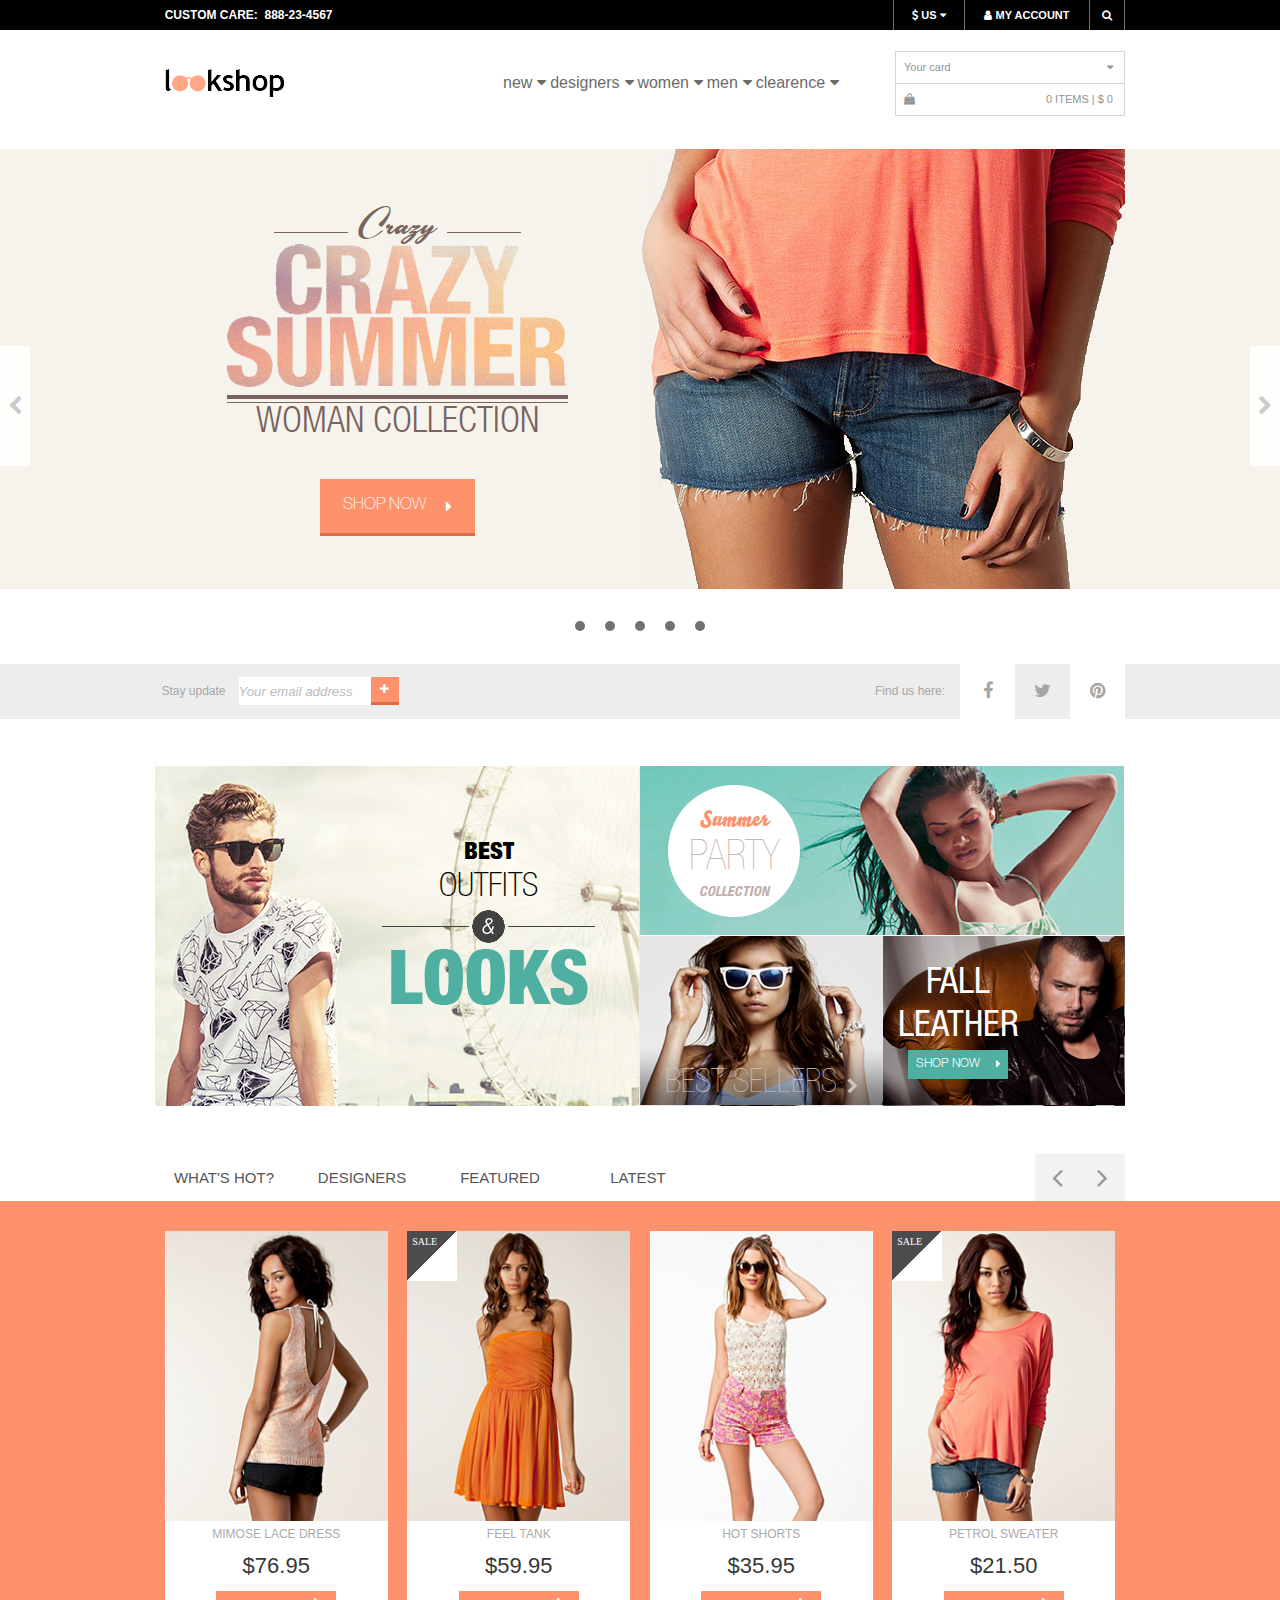
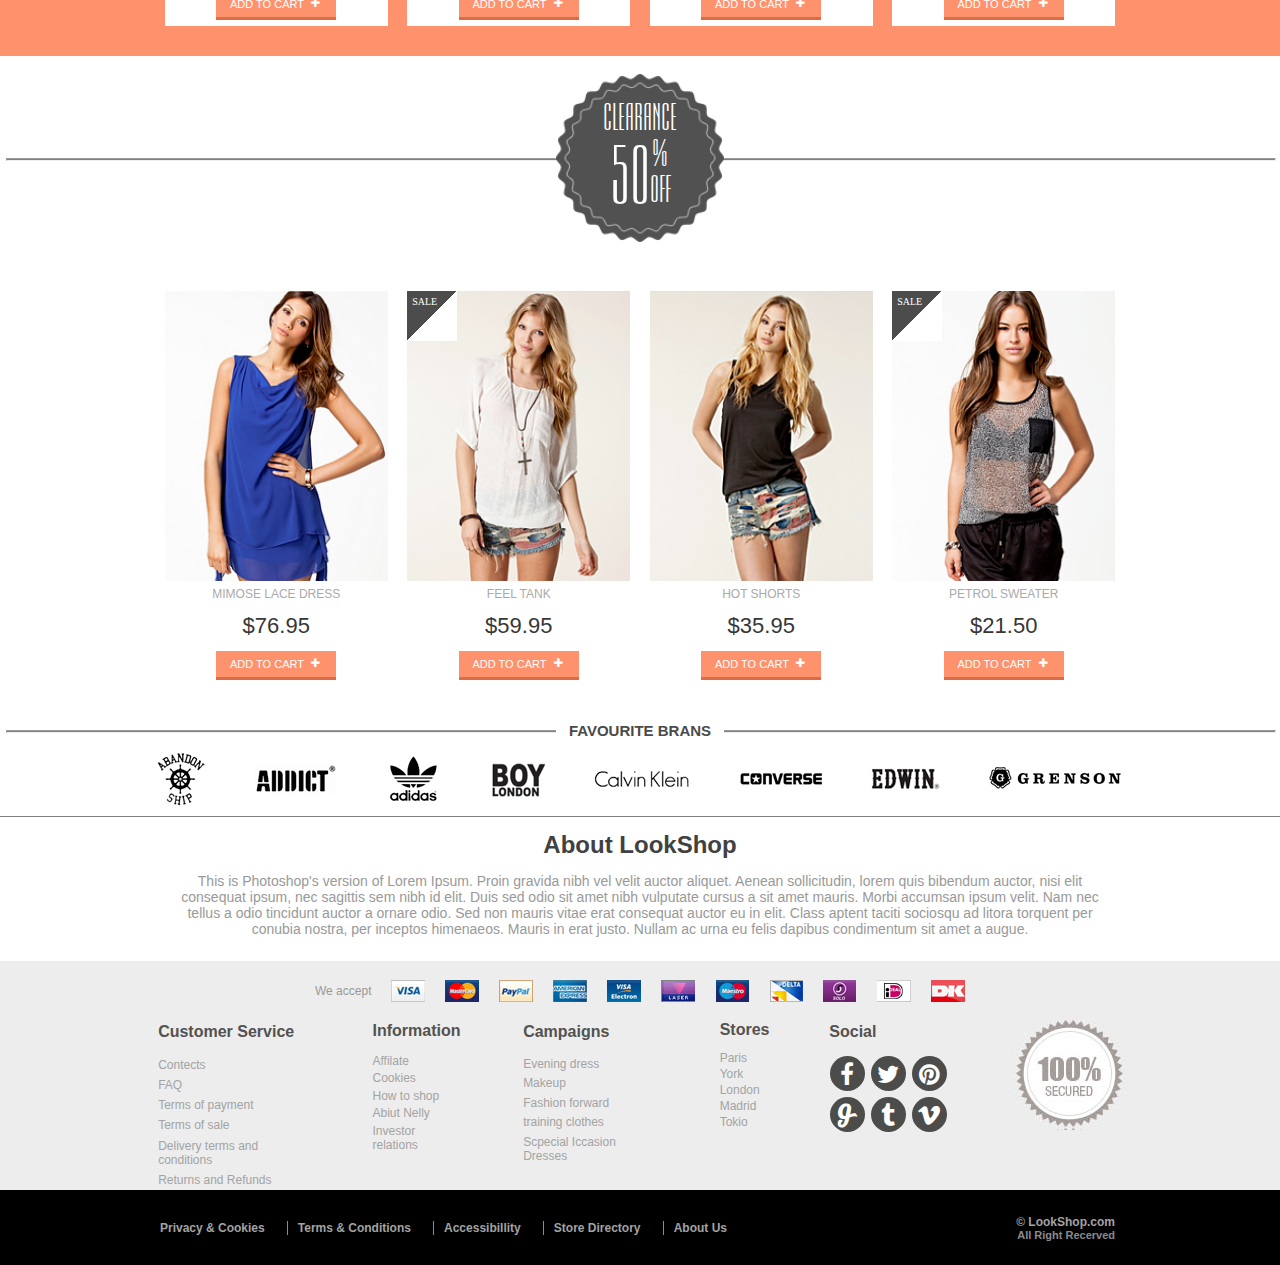
<file: css-recipes-and-layouts/index.html>
<!DOCTYPE html>
<html lang="en">
<head>
    <meta charset="UTF-8">
    <meta name="viewport" content="width=device-width, initial-scale=1.0">
    <meta http-equiv="X-UA-Compatible" content="ie=edge">
    <title>LookShop</title>
    <meta name="viewport" content="width=device-width, initial-scale=1">
    <link rel="stylesheet" href="fonts/font-awesome/css/font-awesome.min.css">
    <link rel="stylesheet" href="style/style.css">

</head>
<body>
    <header>
        <div class="container">
            <div class="wrapper">
                <div class="account-info">
                        <p>CUSTOM CARE:&nbsp;&nbsp;<span>888-23-4567</span></p>
                        <ul class="account-settings">
                            <li class="currency">
                                <i class="fa fa-usd" aria-hidden="true"></i>
                                <span>US</span>
                                <i class="fa fa-caret-down" aria-hidden="true"></i>
                            </li>
                            <li class="account">
                                <i class="fa fa-user" aria-hidden="true"></i>
                                <span>MY ACCOUNT</span>
                            </li>
                            <li class="search">
                                <i class="fa fa-search" aria-hidden="true"></i>
                            </li>
                        </ul>
                </div>
            </div>
        </div>
        <div class="container">
            <div class="wrapper">
                <div class="flex-from-center-to-between"> 
                    <div class="logo">
                        <img src="images/logo.png" alt="logo">
                    </div>
                    <div class="navigation-and-basket">  
                        <nav>
                            <a href="#">
                                <span>new</span><i class="fa fa-caret-down" aria-hidden="true"></i></a>
                            <a href="#"><span>designers</span><i class="fa fa-caret-down" aria-hidden="true"></i></a>
                            <a href="#"><span>women</span><i class="fa fa-caret-down" aria-hidden="true"></i></a>
                            <a href="#"><span>men</span><i class="fa fa-caret-down" aria-hidden="true"></i></a>
                            <a href="#"><span>clearence</span><i class="fa fa-caret-down" aria-hidden="true"></i></a>
                        </nav>
                        <div class="basket">
                            <div>
                                <p>Your card</p> 
                                <i class="fa fa-caret-down" aria-hidden="true"></i>
                            </div>
                            <div>
                                <i class="fa fa-shopping-bag" aria-hidden="true"></i>
                                <span>0 ITEMS | $ 0</span>
                            </div>
                        </div>
                    </div>
                </div>
                    <div class="menu">
                        <p>MENU</p>
                        <i class="fa fa-bars" aria-hidden="true"></i>
                    </div>    
            </div>
        </div>  
    </header>
    <main>
        <section class="slider">
            <div class="button-for-slider left-button">
                <i class="fa fa-chevron-left" aria-hidden="true"></i></div>
            </div>
            <div class="button-for-slider right-button">
                <i class="fa fa-chevron-right" aria-hidden="true"></i>
            </div>

            <div class="wrapper">
                <div class="text-block">
                    <p><span>Crazy</span></p>
                    <div class="text-line-gradient">

                    </div>
                    <div class="text-block-low">
                        <p>WOMAN COLLECTION</p>
                    </div>
                    <div class="make-shop-now">
                        <span>SHOP NOW</span>
                        <i class="fa fa-caret-right" aria-hidden="true"></i>
                    </div>
                </div>
                <div class="img-block"></div>
            </div>
            <div class="slider-switch">
                <ul>
                    <li></li>
                    <li></li>
                    <li></li>
                    <li></li>
                    <li></li>
                </ul>
            </div>
         
            
        </section>
        <section class="subscribe-and-social-networks">
            <div class="wrapper">
                <div class="subscribe">
                        <span>Stay update</span>
                        <div class="enter-email">
                        <input type="email" id="subscribe" placeholder="Your email address">
                        <div class="add-email-for-subscribe">
                            <i class="fa fa-plus" aria-hidden="true"></i>
                        </div>
                        </div>
                </div>
                <div class="social-networks-block">
                    <span>Find us here:</span>
                    <div class="social-networks">
                        <div class="fbook"><i class="fa fa-facebook" aria-hidden="true"></i></div>
                        <div class="twtr"><i class="fa fa-twitter" aria-hidden="true"></i></div>
                        <div class="p"><i class="fa fa-pinterest" aria-hidden="true"></i></div>
                    </div>
                </div>
            </div>
        </section>
        <section class="artiles">
            <div class="wrapper">
                <div class="articles-blocks">
                    <div class="left-side-image">
                        <div class="left-side-image__text">
                            <p>BEST</p>
                            <p>OUTFITS</p>
                            <p></p>
                            <p>LOOKS</p>
                        </div>
                    </div>
                    <div class="right-side-image">
                        <div class="img-top">
                            <div class="img-top__text">
                                <p>Summer</p>
                                <p>PARTY</p>
                                <p>COLLECTION</p>
                            </div>
                        </div>
                        <div class="img-down-left">
                            <div>
                                <p>BEST SELLERS</p>
                                <i class="fa fa-chevron-right" aria-hidden="true"></i>
                            </div>
                        </div>
                        <div class="img-down-right">
                            <div>
                                <p>FALL</p>
                                <p>LEATHER</p>
                                <div class="shop-now-botton">
                                    <p>SHOP NOW</p>
                                <i class="fa fa-caret-right" aria-hidden="true"></i>
                            </div>
                            </div>
                        </div>
                    </div>
                </div>
            </div>
        </section>
        <section class="block-items-slider">
            <div class="wrapper">
                <div class="categories">
                    <div>WHAT'S HOT?</div>
                    <div>DESIGNERS</div>
                    <div>FEATURED</div>
                    <div>LATEST</div>              
                </div>
                <div class="block-items-slider__controls">
                    <div>
                        <i class="fa fa-angle-left" aria-hidden="true"></i>
                    </div>
                    <div>
                        <i class="fa fa-angle-right" aria-hidden="true"></i>
                    </div> 
                    <div class="menu">
                            <p>WHAT'S HOT?</p>
                            <i class="fa fa-bars" aria-hidden="true"></i>
                        </div>        
                </div>
            </div>
            <div class="items-slider">
                <div class="wrapper">
                    <div class="items">
                        <img src="images/item-img-1.png" alt="girl1">
                        <div class="discription-item">
                            <p>MIMOSE LACE DRESS</p>
                            <p>76.95</p>
                            <div class="add-to-cart">
                                <p>ADD TO CART</p>
                                <i class="fa fa-plus" aria-hidden="true"></i>
                            </div>
                        </div>
                        <div class="shopit">
                            <i class="fa fa-shopping-bag" aria-hidden="true"></i>
                            <p>SHOP IT</p>
                        </div>
                    </div>
                    <div class="items">
                        <img src="images/item-img-2.png" alt="girl2">
                        <div class="discription-item">
                            <p>FEEL TANK</p>
                            <p>59.95</p>
                            <div class="add-to-cart">
                                <p>ADD TO CART</p>
                                <i class="fa fa-plus" aria-hidden="true"></i>
                            </div>
                        </div>
                        <div class="shopit">
                            <i class="fa fa-shopping-bag" aria-hidden="true"></i>
                            <p>SHOP IT</p>
                        </div>

                            <div class="sale-block">
                                <span>SALE</span>
                            </div>

                    </div>
                    <div class="items">
                        <img src="images/item-img-3.png" alt="girl3">
                        <div class="discription-item">
                            <p>HOT SHORTS</p>
                            <p>35.95</p>
                            <div class="add-to-cart">
                                <p>ADD TO CART</p>
                                <i class="fa fa-plus" aria-hidden="true"></i>
                            </div>
                        </div>
                        <div class="shopit">
                            <i class="fa fa-shopping-bag" aria-hidden="true"></i>
                            <p>SHOP IT</p>
                        </div>
                    </div>
                    <div class="items">
                        <img src="images/item-img-4.png" alt="girl4">
                        <div class="discription-item">
                            <p>PETROL SWEATER</p>
                            <p>21.50</p>
                            <div class="add-to-cart">
                                <p>ADD TO CART</p>
                                <i class="fa fa-plus" aria-hidden="true"></i>
                            </div>
                        </div>
                        <div class="shopit">
                            <i class="fa fa-shopping-bag" aria-hidden="true"></i>
                            <p>SHOP IT</p>
                        </div>

                        <div class="sale-block">
                                <span>SALE</span>
                            </div>

                        
                    </div>
                </div>
            </div>

            <div class="sale-banner">
                <hr>
                <div class="banner">
                    <p>CLEARANCE</p>
                    <div class="procents_clearance">
                        <p>50</p>
                        <div>
                            <p>%</p>
                            <p>OFF</p>
                        </div>
                    </div>
                </div>
            </div>
            <div class="items-slider sale">
                <div class="wrapper">
                    <div class="items">
                        <img src="images/sale-images/item-sale-image-4.png" alt="girl1">
                        <div class="discription-item">
                            <p>MIMOSE LACE DRESS</p>
                            <p>76.95</p>
                            <div class="add-to-cart">
                                <p>ADD TO CART</p>
                                <i class="fa fa-plus" aria-hidden="true"></i>
                            </div>
                        </div>
                        <div class="shopit">
                            <i class="fa fa-shopping-bag" aria-hidden="true"></i>
                            <p>SHOP IT</p>
                        </div>
                    </div>
                    <div class="items">
                        <img src="images/sale-images/item-sale-image-3.png" alt="girl2">
                        <div class="discription-item">
                            <p>FEEL TANK</p>
                            <p>59.95</p>
                            <div class="add-to-cart">
                                <p>ADD TO CART</p>
                                <i class="fa fa-plus" aria-hidden="true"></i>
                            </div>
                        </div>
                        <div class="shopit">
                            <i class="fa fa-shopping-bag" aria-hidden="true"></i>
                            <p>SHOP IT</p>
                        </div>

                            <div class="sale-block">
                                <span>SALE</span>
                            </div>

                    </div>
                    <div class="items ">
                        <img src="images/sale-images/item-sale-image-2.png" alt="girl3">
                        <div class="discription-item">
                            <p>HOT SHORTS</p>
                            <p>35.95</p>
                            <div class="add-to-cart">
                                <p>ADD TO CART</p>
                                <i class="fa fa-plus" aria-hidden="true"></i>
                            </div>
                        </div>
                        <div class="shopit">
                            <i class="fa fa-shopping-bag" aria-hidden="true"></i>
                            <p>SHOP IT</p>
                        </div>
                    </div>
                    <div class="items">
                        <img src="images/sale-images/item-sale-image-1.png" alt="girl4">
                        <div class="discription-item">
                            <p>PETROL SWEATER</p>
                            <p>21.50</p>
                            <div class="add-to-cart">
                                <p>ADD TO CART</p>
                                <i class="fa fa-plus" aria-hidden="true"></i>
                            </div>
                        </div>
                        <div class="shopit">
                            <i class="fa fa-shopping-bag" aria-hidden="true"></i>
                            <p>SHOP IT</p>
                        </div>

                        <div class="sale-block">
                                <span>SALE</span>
                            </div>

                        
                    </div>
                </div>
            </div>
        </section>
        <section class="favourite_brands">
            <div class="favourite_brands_head">
                <hr>
                <span>FAVOURITE BRANS</span>
                
            </div>
            
            <div class="brends">
                <div><img src="images/brands_image/abandont-logo.png" alt="abanton"></div>
                <div><img src="images/brands_image/addict-logo.png" alt="addict"></div>
                <div><img src="images/brands_image/addids-logo.png" alt="addids"></div>
                <div><img src="images/brands_image/boylondon-logo.png" alt="london"></div>
                <div><img src="images/brands_image/calvin_klein_logo.png" alt=kk""></div>
                <div><img src="images/brands_image/converse-logo.png" alt="convers"></div>
                <div><img src="images/brands_image/edwin_logo.png" alt="edwin"></div>
                <div><img src="images/brands_image/grensom_logo.png" alt="grensom"></div>
            </div>
        </section>
        <section class="shop-info">
            <div class="wrapper">
                <div class="text-info">
                    <h3>About LookShop</h3>
                    <p>This is Photoshop's version  of Lorem Ipsum. Proin gravida nibh vel velit auctor aliquet. Aenean sollicitudin, lorem quis bibendum auctor, nisi elit consequat ipsum, nec sagittis sem nibh id elit. Duis sed odio sit amet nibh vulputate cursus a sit amet mauris. Morbi accumsan ipsum velit. Nam nec tellus a odio tincidunt auctor a ornare odio. Sed non  mauris vitae erat consequat auctor eu in elit. Class aptent taciti sociosqu ad litora torquent per conubia nostra, per inceptos himenaeos. Mauris in erat justo. Nullam ac urna eu felis dapibus condimentum sit amet a augue. </p>
                </div>
            </div>
            <div class="how_pay_block">
                    <div class="wrapper center">
                           
                            <div class="pay_method">
                                <p>We accept</p>
                                <div></div>
                                <div></div>
                                <div></div>
                                <div></div>
                                <div></div>
                                <div></div>
                                <div></div>
                                <div></div>
                                <div></div>
                                <div></div>
                                <div></div>
                            </div>
                    </div>
                </div>
        </section>
    </main>
    <footer>
        <div class="wrapper footer_wrap">
            <div class="information_column">
                <h4>Customer Service</h4>
                <ul class="information_column_align">
                    <li><a href="#">Contects</a></li>
                    <li><a href="#">FAQ</a></li>
                    <li><a href="#">Terms of payment</a></li>
                    <li><a href="#">Terms of sale</a></li>
                    <li><a href="#">Delivery terms and conditions</a></li>
                    <li><a href="#">Returns and Refunds</a></li>
                </ul>
            </div>
            <div class="information_column">
                <h4>Information</h4>
                <ul class="information_column_align">
                    <li><a href="#" >Affilate</a></li>
                    <li><a href="#" >Cookies</a></li>
                    <li><a href="#" >How to shop</a></li>
                    <li><a href="#" >Abiut Nelly</a></li>
                    <li><a href="#" >Investor relations</a></li>
                </ul>
            </div>
            <div class="information_column">
                <h4>Campaigns</h4>
                <ul class="information_column_align">
                    <li><a href="#" >Evening dress</a></li>
                    <li><a href="#" >Makeup</a></li>
                    <li><a href="#" >Fashion forward</a></li>
                    <li><a href="#" >training clothes</a></li>
                    <li><a href="#" >Scpecial Iccasion Dresses</a></li>
                </ul>
            </div>
            <div class="information_column" >
                <h4>Stores</h4>
                <ul class="information_column_align">
                    <li><a href="#">Paris</a></li>
                    <li><a href="#"> York</a></li>
                    <li><a href="#">London</a></li>
                    <li><a href="#">Madrid</a></li>
                    <li><a href="#">Tokio</a></li>
                </ul>
            </div>
            <div class="information_column social_align">
                <h4>Social</h4>
                <div>
                <i class="fa fa-facebook social_item" aria-hidden="true"></i>
                <i class="fa fa-twitter social_item" aria-hidden="true"></i>
                <i class="fa fa-pinterest social_item" aria-hidden="true"></i>
                <i class="fa fa-glide-g social_item" aria-hidden="true"></i> 
                <i class="fa fa-tumblr social_item" aria-hidden="true"></i>
                <i class="fa fa-vimeo social_item" aria-hidden="true"></i>
                </div>
            </div>
            <div class="secured"></div>
        </div>
        <div class="about_shop"> 
            <div class="wrapper">
                <ul>
                    <li><a href="#">Privacy &#38; Cookies</a></li>
                    <li><a href="#">Terms &#38; Conditions</a></li>
                    <li><a href="#">Accessibillity</a></li>
                    <li><a href="#">Store Directory</a></li>
                    <li><a href="#">About Us</a></li>
                </ul>
                <div class="all_rights_reserved">
                    <a href="#">&#169; LookShop.com</a>
                    <p>All Right Recerved</p>
                </div>
            </div>
        </div>
    </footer>
</body>
</html>
</file>
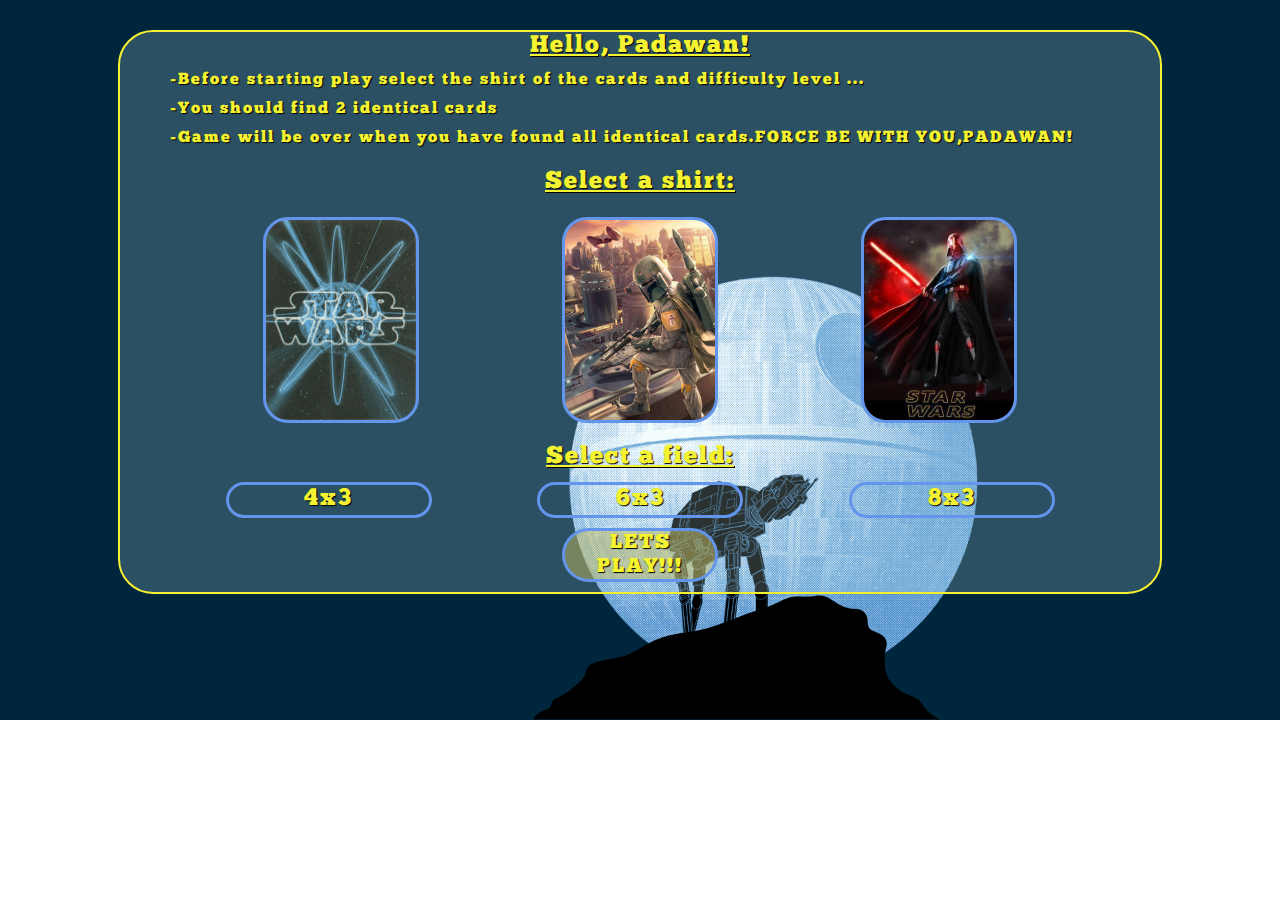
<file: match-match-game/index.html>
<!DOCTYPE html>
<html lang="en">
<head>
    <meta charset="UTF-8">
    <title>Title</title>
    <link href="style.css" rel="stylesheet">
</head>
<body>
    <main id="main" class="main">
        <section class="rules">
            <p>Hello, Padawan!</p>
            <p> <span>-Before starting play select the shirt of the cards and difficulty level ...</span><br>
                <span>-You should find 2 identical cards</span><br>
                <span>-Game will be over when you have found all identical cards.</span><span>FORCE BE WITH YOU,PADAWAN!</span><br>
            </p>
        </section>
        <section class="select-shirt-difficulty">
            <p>Select a shirt:</p>
            <div class="select-shirt">
                <div id='shirt1' class="shirt-block" ></div>
                <div id='shirt2' class="shirt-block"></div>
                <div id='shirt4' class="shirt-block"></div>
            </div>
            <p>Select a field:</p>
            <div class="select-difficulty">
                <div class="numbers-of-cards" title="12 cards(easy)">4x3</div>
                <div class="numbers-of-cards" title="18 cards(normal)">6x3</div>
                <div class="numbers-of-cards" title="24 cards(hard)">8x3</div>
            </div>
        </section>
        <div id="button-start" class="button">LETS PLAY!!!</div>
    </main>
    <script src="main.js"></script>
</body>
</html>
</file>
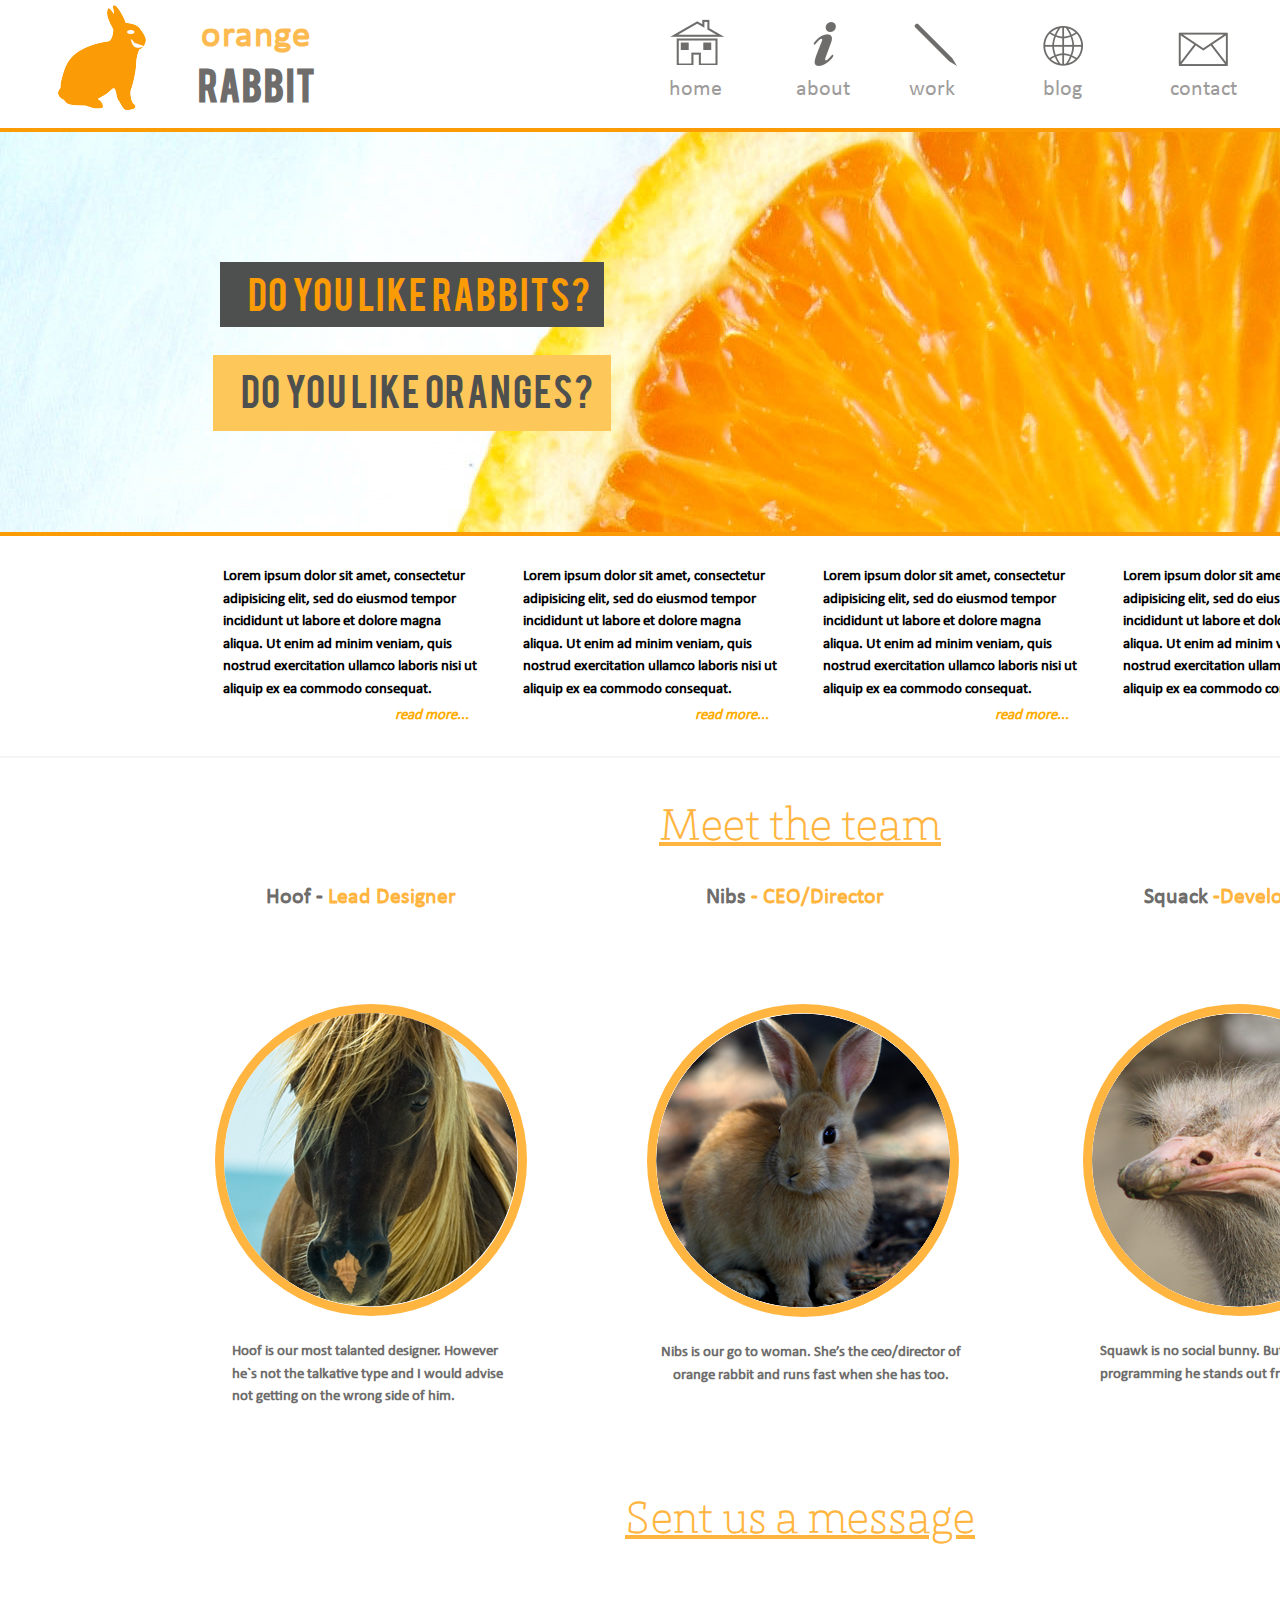
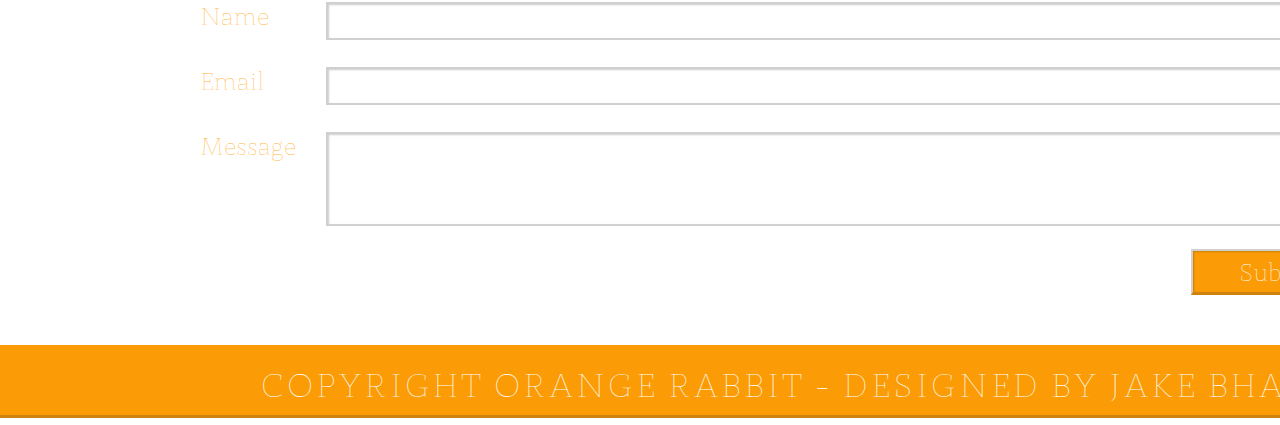
<file: Task-Float-Positioning/index.html>
<!DOCTYPE html>
<html lang="en" xmlns="http://www.w3.org/1999/html">
<head>
    <meta charset="UTF-8">
    <title>Orange Rabbit</title>
    <link rel="stylesheet" href="style/style.css">
</head>
<body>
    <div>
    <header>
        <div class="container">
            <div class="logo">
                <img src="img/logo.png" alt="logo">
                <h1>orange<br><span>RABBIT</span></h1>
            </div>
            <nav>
                <a href="#" class="home-background-img"><span>home</span></a>
                <a href="#" class="about-background-img"><span>about</span></a>
                <a href="#" class="work-background-img"><span>work</span></a>
                <a href="#" class="blog-background-img"><span>blog</span></a>
                <a href="#" class="contact-background-img"><span>contact</span></a>
            </nav>
        </div>
    </header>
    <div class="slider">
        <div class="container">
            <div class="black-box-in-slider">
                <span>DO YOU LIKE RABBITS?</span>
            </div>
            <div class="yellow-box-in-slider">
                <span>DO YOU LIKE ORANGES?</span></div>
             </div>
        </div>
        <div class="text-block container">
                <div class="text-coloumn">
                    <p>Lorem ipsum dolor sit amet, consectetur adipisicing elit, sed do eiusmod tempor incididunt ut labore et dolore magna aliqua. Ut enim ad minim veniam, quis nostrud exercitation ullamco laboris nisi ut aliquip ex ea commodo consequat.</p>
                    <a href="#" class="read-more">read more...</a>
                </div>
                <div class="text-coloumn">
                    <p>Lorem ipsum dolor sit amet, consectetur adipisicing elit, sed do eiusmod tempor incididunt ut labore et dolore magna aliqua. Ut enim ad minim veniam, quis nostrud exercitation ullamco laboris nisi ut aliquip ex ea commodo consequat.</p>
                    <a href="#" class="read-more">read more...</a>
                </div>
                <div class="text-coloumn">
                    <p>Lorem ipsum dolor sit amet, consectetur adipisicing elit, sed do eiusmod tempor incididunt ut labore et dolore magna aliqua. Ut enim ad minim veniam, quis nostrud exercitation ullamco laboris nisi ut aliquip ex ea commodo consequat.</p>
                    <a href="#" class="read-more">read more...</a>
                </div>
                <div class="text-coloumn">
                    <p>Lorem ipsum dolor sit amet, consectetur adipisicing elit, sed do eiusmod tempor incididunt ut labore et dolore magna aliqua. Ut enim ad minim veniam, quis nostrud exercitation ullamco laboris nisi ut aliquip ex ea commodo consequat.</p>
                    <a href="#" class="read-more">read more...</a>
                </div>
                
                
        </div>
        <div class="line-gradient"></div>
        <div class="meet-the-team container">
            <h2>Meet the team</h2>
            <div class="employee">
                <p>Hoof - <span>Lead Designer</span></p>
                <img src="img/horse.png" alt="hoof-emloyee">
                <p>Hoof is our most talanted designer.  However he`s not the talkative type and I would advise not getting on the wrong side of him.</p>
            </div>
            <div class="employee">
                <p>Nibs <span>- CEO/Director</span></p>
                <img src="img/rabbit-employee.png" alt="hoof-emloyee" alt="nibs">
                <p>Nibs is our go to woman. She’s the ceo/director of orange rabbit and runs fast when she has too.</p>
            </div>
            <div class="employee">
                <p>Squack <span>-Developer</span></p>
                <img src="img/squack-dev.png">
                 <p>Squawk is no social bunny. But when it comes to programming he stands out from the crowd.</p>
            </div>
            <div class="clear-fix"></div>
        </div>
        <div class="sent-message">
            <h2>Sent us a message</h2>
        <div class="container">
            <form action="" method="post">
                <div>
                    <label for="name">Name</label>
                    <input type="text" id='name'>
                </div>
                <div>
                    <label for="email">Email</label>
                    <input type="email" id='email'>
                </div>    
                <div>
                    <label for="message">Message</label>
                    <textarea id="message"></textarea>
                </div>
                <input type="submit" id="submit" value="Submit">
            </form>
            <div class="clear-fix"></div>
        </div>
        </div>
        <footer>
            <div class="container">
                <p>COPYRIGHT ORANGE RABBIT - DESIGNED BY JAKE BHATT.</p>
            </div>
        </footer>
    </div>
</body>
</html>
</file>
<file: css-recipes-and-layouts/style/style.css>
@font-face {
    font-family:"Luxury Royale JF Regular";
    src: url("../fonts/Luxury Royale JF Regular.ttf");
}
@font-face {
    font-family: "helvetica-neue-lt-std";
    src: url('../fonts/helvetica-neue-lt-std/HelveticaNeueLTStd-LtCn.otf');
}
@font-face {
    font-family: "AEimperial";
    src: url('../fonts/aempirial.ttf');
}
@font-face {
    font-family: "helvetica-neue-lt-tр";
    src: url('../fonts/helvetica-neue-lt-std/HelveticaNeueLTStd-Th.otf');
}
@font-face {
    font-family: "helvetica-neue-TStd BikCn";
    src: url('../fonts/helvetica-neue-lt-std/HelveticaNeueLTStd-BlkCn.otf');
}
@font-face {
    font-family: "helvetica-neue-TStd ThCn";
    src: url('../fonts/helvetica-neue-lt-std/HelveticaNeueLTStd-ThCn.otf');
}
@font-face {
    font-family: "helvetica-neue-TStd LtIt";
    src: url('../fonts/helvetica-neue-lt-std/HelveticaNeueLTStd-LtIt.otf');
}
@font-face {
    font-family: "helvetica-neue-TStd UltLtcn";
    src: url('../fonts/helvetica-neue-lt-std/HelveticaNeueLTStd-UltLtCn.otf');
}
@font-face {
    font-family: "helvetica-neue-TStd BdCn";
    src: url('../fonts/helvetica-neue-lt-std/HelveticaNeueLTStd-BdCnO.otf');
}
@font-face {
    font-family: "helvetica-neue-TStd Cn";
    src: url('../fonts/helvetica-neue-lt-std/HelveticaNeueLTStd-Cn.otf');
}
@font-face {
    font-family: "helvetica-neue-TStd Lt";
    src: url('../fonts/helvetica-neue-lt-std/HelveticaNeueLTStd-Lt.otf');
}
@font-face {
    font-family: "Bello Script";
    src: url('../fonts/Bello Script.ttf');
}

* {
    padding: 0;
    margin: 0;
}
body {
    margin: 0 auto;
    max-width: 1920px;
}

header {
    width: 100%;
    background-color: rgb(0, 0, 0);
    margin-bottom: 1%;
}
.container {
    width: 100%;
    display: flex;
    justify-content: center;
    align-items: center;
}
.wrapper {
    width: 100%;
    max-width: 970px;
    display: flex;
    justify-content: space-between;
}
.flex-from-center-to-between {
    display: flex;
    justify-content: space-between;
    width: 100%;
}
.account-info {
    color:rgb(255,255, 255);
    width: 100%;
    min-height: 30px;
    display: flex;
    justify-content: space-between;
    align-items: center;
    font: 11px Arial;
    font-weight: 700;
}
.account-info>p {
    font-size: 12px;
    margin-left: 1%;
    
}
ul {
    display: flex;
    list-style: none;
}

.account-settings {
    height:30px;
    line-height: 30px;
}
.account-settings > li {
    height: 30px;
}    
.account-settings>li:nth-child(1){
    width: 70px;
}
.account-settings>li:nth-child(2){
    width: 124px;
}
.account-settings>li:nth-child(3){
    width: 34px;
}
.account-settings>li:nth-child(3):hover,
div.basket>div:nth-child(1):hover, 
nav>a:hover{
    cursor: pointer;
    background-color: rgba(111, 111, 111,0.2)
}
.account-settings>li:nth-child(3):hover {
    background-color: rgba(111, 111, 111,0.7)
}
.account-settings>li:nth-child(1),
.account-settings>li:nth-child(3) {
    border-right: 1px solid rgb(113,113,113);
    border-left: 1px solid rgb(113,113,113);
}

i.fa-caret-down:hover {
    cursor: pointer;
    background-color: rgba(111, 111, 111,0.3);
}

.account-settings li {
    text-align: center;
}

.logo {
   display: flex;
   align-items: center;
   margin-left: 1%;
}
header>div.container:nth-child(2) {
    min-height: 106px;
    background-color: white;
}
.navigation-and-basket {
    /* width: 720px; */
    display: flex;
    justify-content: space-between;
}

nav {
    width: 400px;
    margin-right: 5%;
    display: flex;
    align-items: center;
    justify-content: center;
}

nav>a {
    text-decoration: none;
    color: rgb(107, 107, 107);
    font: 16px Arial;
    margin-right: 1%;
}
nav>a>span{
    margin-right: 5px;
}

.basket {
    width: 240px;
    font:12px Arial;
    color:rgb(147, 147, 147);
    border: 1px solid rgb(214,214,214);
}
.basket>div {
    height: 31px;
    display: flex;
    justify-content: space-between;
    align-items: center;
}
.basket>div{font-size: 11px;}
.basket>div:nth-child(1) {
    border-bottom: 1px solid rgb(214,214,214);
}

.basket>div:nth-child(1)>p,
.basket>div:nth-child(2)>i  {
    margin-left: 8px;
}
.basket>div:nth-child(1)>i,
.basket>div:nth-child(2)>span{
    margin-right: 11px;
}
section.slider{
    height: 515px;
    background:url("../images/background-img-for-sliders-container.png") no-repeat;
    background-size: 100% 100%;
    position: relative;
}

/* .promo-slider{
    height: 440px;
} */

.button-for-slider {
    width: 30px;
    height: 120px;
    background:rgba(254,254,253,1);;
    position: absolute;
    font-size:20px;
    color:rgb(203,203,203);
    display: flex;
    align-items: center;
    justify-content: center;
}
.left-button {
    left: 0;
}
.right-button {
    right: 0;
}

.button-for-slider:hover {
    background:rgba(154,154,153,0.1);;
    cursor: pointer;
}
.button-for-slider:active {
    background:rgba(154,154,153,0.5);
    color: white;
}
section {
    display: flex;
    justify-content: center;
    margin: 0;
}
section.slider {
    align-items: center;
}
section.slider> .wrapper {
    height: 100%;
    flex-wrap: wrap
}
.img-block, .text-block {
    width: 50%;
}
.img-block {
    background: url('../images/bacjgraund-image-slider.png') no-repeat
}
.text-block {
    text-align: center;
}

.slider-switch {
    height: 75px;
    width: 100%;
    background-color: white;
    display: flex;
    justify-content: center;
    position: absolute;
    bottom: 0;
}
.slider-switch>ul {
    list-style: none;
    width: 150px;
    display: flex;
    align-items: center;
    justify-content: space-around;
}    
.slider-switch>ul>li {
    width: 10px;
    height: 10px;
    background-color: rgb(113, 113, 113);
    border-radius: 50%;
}

div.slider-switch>ul>li:hover{
    background-color: rgb(253,146,109);
    cursor: pointer;
}
.text-block{
    display: flex;
    align-items: center;
    flex-direction: column;
    justify-content: center;
    height: 440px;
    color: rgb(120,100,93);
}
.text-block>p {
    font-family:"Luxury Royale JF Regular";
    font-size: 36px;
    display: flex;
    justify-content: center;
}
.text-block>p>span::before , 
.text-block>p>span::after {
    content:url("../images/line-before-after-grazy.jpg");
    margin: 0 10px;
}
.text-line-gradient {
    width: 341px;
    height: 143px;
    background: url('../images/crazy-summer-text-img.png') no-repeat;
    padding-bottom: 8px;
    border-bottom: 4px solid #78645d;
}

.text-block-low {
    width: 341px;
    height:60px;
    font-size: 36px;
    font-family: 'helvetica-neue-lt-std';
    margin-top:3px;
    border-top: 1px solid #78645d;
}
.make-shop-now {
    width: 155px;
    height: 57px;
    box-sizing: border-box;
    border-bottom: 3px solid #dd6b44;
    background-color: rgb(253, 146, 109);
    color:white;
    font-size: 16px;
    margin-top: 16px;
    font-family: "helvetica-neue-lt-tр";
    display: flex;
    justify-content: center;
    align-items: center;
}
.make-shop-now:hover {
    background-color: rgba(253, 146, 109,0.4);
    cursor: pointer;
}
.make-shop-now>i {
    margin-left: 20px;
}

.subscribe-and-social-networks {
    min-height: 55px;
    background-color: rgb(237,237, 237);
    font-family: arial;
    font-size: 12px;
    color: rgb(166, 166, 166);
}

.add-email-for-subscribe {
    background-color: rgb(253, 146, 109);
    color:white;
    width: 28px;
    height: 28px;
    border-bottom: 3px solid #dd6b44; 
    box-sizing: border-box;
    font-size: 11px;
    display:flex;
    justify-content: center;
    align-items: center;   
}
.add-email-for-subscribe:hover {
    cursor: pointer;
    opacity: 0.5;
}
    
.subscribe {
    width:250px;
    display:flex;
    justify-content: space-around;
    align-items: center;
}
.subscribe>div>input {
    width: 132px;
    height: 28px;
    border:none;

}
::-webkit-input-placeholder {
    font-family: Arial ;
    font-style: italic;
    color:#bbb;}
::-moz-placeholder {   
    font-family: Arial ;
    font-style: italic;
    color:#bbb;}
:-moz-placeholder {   
    font-family: Arial ;
    font-style: italic;
    color:#bbb;}
:-ms-input-placeholder { 
    font-family: Arial ;
    font-style: italic;
    color:#bbb;}

.enter-email {
    display: flex;
}

.social-networks-block {
    width: 250px;
    display: flex;
    justify-content: space-between;
    align-items: center;
}
.social-networks {
    width: 165px;
    display: flex;
    
}
.social-networks>*{
    width: 55px;
    height: 55px;
    background-color: white;
    font-size: 18px;
    display: flex;
}
.social-networks>*:hover{
    cursor: pointer;
    opacity: 0.5;
}    
.social-networks>*>i {
    margin: auto;
}
.social-networks>div:nth-child(2) {
    background: none;
}
section.artiles {
    height: 435px;
    display: flex;
}
section.artiles>.wrapper {
    margin: auto;
}
.articles-blocks {
    height: 340px;
    width: 100%;
    display: flex;
}


.left-side-image {
    width: 50%;
    height: 100%;
    background: url("../images/article-1.png");
    display: flex;
    justify-content: flex-end;
    align-items: center;
}
.right-side-image {
    width:50%;
    display: flex;
    flex-wrap: wrap;
}
.img-top {
    display: flex;
    align-items: center;
    width:100%;
    height: 50%;
    background:url("../images/article-2.png") no-repeat;
}
.img-down-left,
.img-down-right {
    width: 50%;
    height: 50%;
    background:url("../images/article-3.png");
}
.img-down-right {
    background:url("../images/article-4.png") ;
}
.left-side-image__text {
    text-align: center;
    margin-right: 45px;
}
.left-side-image__text>p:nth-child(1){
    font-family: "helvetica-neue-TStd BikCn";
    font-size: 24px;
} 
.left-side-image__text>p:nth-child(2){   
font-family:'helvetica-neue-TStd ThCn';
font-size: 34px;
}
.left-side-image__text>p:nth-child(4){
    font-family: "helvetica-neue-TStd BikCn";
    font-size: 75px;
    color:#4fafa0;
} 
.left-side-image__text>p:nth-child(3){
    width: 213px;
    height: 33px;
    background: url("../images/ampersand-img.png") no-repeat;
}  

.img-top__text {
    margin-left: 28px;
    width: 132px;
    height: 132px;
    border-radius: 50%;
    background-color: white;
    display:flex;
    align-items: center;
    justify-content: center;
    flex-direction: column; 
}
.img-top__text>p:nth-child(1) {
    font-size: 22px;
    font-family: "Bello Script";
    color:#fd926d;    
}
.img-top__text>p:nth-child(2) {
    font-size: 42px;
    font-family: "helvetica-neue-TStd UltLtcn";
    color:#c1aea8;    
}
.img-top__text>p:nth-child(3) {
    font-size: 14px;
    font-family: "helvetica-neue-TStd BdCn";
    color:#c1aea8;    
}
.img-down-left {
    display: flex;
    align-items: flex-end;
    justify-content: center;
}
.img-down-left>div {
    display: flex;

}
.img-down-left>div>p {
    font-family: "helvetica-neue-TStd UltLtcn";
    font-size: 34px;
    color:#cfc3bd;    
}
.img-down-left>div>i {
    color:#cfc3bd;
    margin: auto;
    margin-left: 10px;
}
div.left-side-image:hover,
.right-side-image>*:hover {
    opacity: 0.5;
    cursor: pointer;
}
.img-down-right {display: flex;}
.img-down-right>div>p {
    font-family: "helvetica-neue-TStd Cn";
    color:white;
    font-size: 36px;    
}
.img-down-right>div {
    width:50%;
    display:flex;
    flex-direction: column;
    align-items: center;
    justify-content: center;
    margin-left:15px;
}
.shop-now-botton {
    width: 100px;
    height: 29px;
    background-color: #4fafa0;
    color:white;
    font-family: "helvetica-neue-TStd Lt";
    font-size:12px;
    display: flex;
}
.shop-now-botton>* {
    margin: auto;
}  
.categories {
    height: 47px;
    display: flex;
}

.categories > div {
    width: 138px;
    display: flex;
    justify-content: center;
    align-items: center;
    height: 100%;
    font-family: Arial;
    font-size: 15px;
    color:#555;
    margin: auto;
}
.categories div:hover,
.block-items-slider__controls>div:hover {
    background-color: #fd926d;
    color:white;
    cursor: pointer;
}    
.block-items-slider__controls {
    width:90px;
    display: flex;
}
.block-items-slider__controls>div {
    width:50%;
    height: 100%; 
    display: flex;
    margin: auto;
    font-size: 30px;
    color:#979797;
    background-color: #f2f2f2;
}
.block-items-slider__controls>div>i {
    margin: auto;  
   
}
section.block-items-slider {
    flex-wrap: wrap;
}
.items-slider {
    display: flex;
    justify-content: center;
    width:100%;
    height: 455px;
    background-color: #fd926d;
}
.items {
    margin: auto;
    width: 23%;
    height: 395px;
    position: relative;
    display: flex;
    justify-content: center;
    align-items: center;
}
.items:hover {
    box-shadow: 0 0 0 2px #4C4C4C, 0 0 0 4px rgba(111, 111, 111,0.2);
}
.items > img {
    width:100%;
    height: 100%;
}
.discription-item {
    width:100%;
    height: 105px;
    background-color: white;
    position: absolute;
    bottom: 0px;
    display: flex;
    flex-direction: column;
    justify-content: space-around;
    align-items: center;
}

.shopit {
    width: 134px;
    height: 134px;
    border-radius: 50%;
    position: absolute;
    background-color: #3d3d3d;
    color:white;
    font-family: Arial;
    font-size: 12px;
    display: flex;
    align-items: center;
    justify-content: center;
    flex-direction: column;
    opacity: 0;
    transition: all 0.6s;
}
.shopit>i {
    font-size: 30px;
    margin-bottom:15px;
}
.shopit:hover {
    opacity: 0.9;
    cursor: pointer;
}
.discription-item>* {
    font-family: Arial;
    font-size: 12px;
    color:#aaaaaa;
}
.discription-item>p:nth-child(2) {
    font-size: 22px;
    color:#373737;
}
.discription-item>p:nth-child(2)::before {
    content: "$";
}
.add-to-cart {
    display: flex;
    justify-content: space-around;
    align-items: center;
    height: 29px;
    width: 120px;
    color:white;
    background-color: #fd926d;
    font-family: Arial;
    font-size: 11px;
    border-bottom: 3px solid #dd6b44;
    box-sizing: border-box;
    padding:0 12px 0 10px;
} 
.add-to-cart:hover {
    opacity: 0.5;
    cursor: pointer;
} 
.sale-block {
    font-size: 8px;
    color:white;
    width:50px;
    height: 50px;
    position: absolute;
    top: 0;
    left: 0;
    background: #4C4C4C; /* Old browsers */
    background: -moz-linear-gradient(-45deg, #4C4C4C 49%, #ffffff 50%); /* FF3.6-15 */
    background: -webkit-linear-gradient(-45deg, #4C4C4C 49%,#ffffff 50%); /* Chrome10-25,Safari5.1-6 */
    background: linear-gradient(135deg, #4C4C4C 49%,#ffffff 50%); 
}
.sale-block > span{
    position: absolute;
    top:10%;
    left:10%;
    font-size: 10px;
    font-family: 'helvetica-neue-TStd'
}
.sale-banner {
    width: 100%;
    height: 205px;
    display: flex;
}
.sale {
    background-color: white
}
.banner {
    background: red;
    width: 168px;
    height: 168px;
    text-align: center;
    margin: auto;
    background:url('../images/background-sale.png');
    background-size: cover;
    display: flex;
    flex-direction: column;
    justify-content: center;
}

.banner {
    font-size: 36px;
    font-family: 'AEimperial';
    color:white;
    z-index: 10;
}
.banner>div>p {
    font-size: 80px;
}
.banner>div>p>p {
    font-size: 36px;
    width: 100%;
}
.procents_clearance {
    display: flex;
    justify-content: center;
}
.sale-banner {
    position: relative;
}


hr {
    width: 99%;
    height: 1px;
    background-color: gray;
    position: absolute;
    top:50%;
    left: 0.5%;
}

.favourite_brands {
    font-family: Arial;
    color:#4a4a4a;
    font-size: 15px;
    flex-direction: column;
    align-items: center;
    position: relative;
    height: 100px;
    justify-content: space-around;
    border-bottom: 1px solid gray;
}
.favourite_brands_head span {
    background-color: white;
    font-weight: bold;
    z-index: 555;
    padding: 1%;
    position: relative;
}
.favourite_brands_head {
    width: 100%;
    position: relative;
    text-align: center;
}
.brends {
    width:100%;
    max-width: 970px;
    display: flex;
    justify-content: space-between;
    align-items: center;
}


.shop-info {
    font-family: Arial;
    font-size: 14px;
    color:#999;
    flex-direction: column;
    align-items: center;
    justify-content: space-around;
}

.shop-info>div.wrapper:nth-child(1) {
    flex-direction: column;
}

h3 {
    font-size: 24px;
    color:#414141;
}
.text-info {
    text-align: center;
    padding: 1%;
    min-height:125px;
    display: flex;
    flex-direction: column;
    justify-content: space-evenly;
}
.text-info>p {
    padding: 1%;
}
.how_pay_block {
    display: flex;
    width: 100%;
    justify-content: center;
    flex-direction: row;
    height: 59px;
    background-color: #ededed;
}
.pay_method {
    display: flex;
    justify-content: space-between;
    align-items: center;
    width: 100%;
    max-width: 650px; 
    font-size: 12px;
    font-family: Arial;
}
.center {
justify-content: center;
align-items: center;
}
.pay_method>div {
    width: 34px;
    height: 22px;
    background-image: url('../images/pay-spriteseet.png');
}
div.pay_method>div:nth-child(2) {
    background-position-x: 0px; 
}
div.pay_method>div:nth-child(3) {
    background-position-x:-44px; 
}
div.pay_method>div:nth-child(4) {
    background-position-x:-88px; 
}
div.pay_method>div:nth-child(5) {
    background-position-x:-132px; 
}
div.pay_method>div:nth-child(6) {
    background-position-x:-176px; 
}
div.pay_method>div:nth-child(7) {
    background-position-x:-220px; 
}
div.pay_method>div:nth-child(8) {
    background-position-x:-264px; 
}
div.pay_method>div:nth-child(9) {
    background-position-x:-308px; 
}
div.pay_method>div:nth-child(10) {
    background-position-x:-354px; 
}
div.pay_method>div:nth-child(11) {
    background-position-x:-398px; 
}
div.pay_method>div:nth-child(12) {
    background-position-x:-442px; 
}
footer {
    width: 100%;
    background-color: #EDEDED;
    display: flex;
    flex-direction: column;
    align-items: center;
} 
.footer_wrap{
    justify-content: space-between;
}
h4 {
    font-family: Arial;
    font-size: 16px;
    color:#535250;
    padding: 2%;
    margin-bottom: 10px;
}
.information_column {
    min-height: 120px;
    font-family: Arial;
    font-size: 12px;
    display: flex;
    flex-direction: column;
}
.information_column_align {
    flex-direction: column;
}
a {
    text-decoration: none;
    color:#A3A3A3;
    font-size: 12px;
}
.information_column_align>li>a:hover {
    color:red;
}
.information_column_align>li {padding:2%;}
.social_item {
    width: 35px;
    height: 35px;
    border-radius: 50%;
    background-color: #4C4C4A;
    color:white;
    font-size: 24px;
    display: flex;
    margin:3px;
}
.social_item:hover {
    cursor: pointer;
    opacity: 0.7;
}
.social_align>div {
    width: 130px;
    display: flex;
    flex-flow: row wrap;
}
i.social_item::before {
    margin: auto;
}
.secured {
    width:110px;
    height:110px;
    background: url("../images/secured-100procents.png");
}

.about_shop {
    height: 75px;
    background-color: black;
    color:#8B8B8B;
    font-family: Arial;
    font-size: 11px;
    font-weight: bold;
    width: 100%;
    display: flex;
    align-items: center;
    justify-content: center;
}
.about_shop>div.wrapper>ul {
    min-width:60%;
    display: flex;
    justify-content: space-between;
    align-items:center;
}
.about_shop>div.wrapper>ul>li {
    border-left:1px solid #8B8B8B;
    padding:0px 10px 0 10px;  
}
.about_shop>div.wrapper>ul>li:first-child {
border:none;
padding-left: 5px;
}
.about_shop>div.wrapper>ul>li>a:hover {
    color:orangered;
}


.all_rights_reserved {
    display: flex;
    flex-direction: column;
    align-items: flex-end;
    padding-right: 10px;
}

.all_rights_reserved>a::before {
    content:" "
}

.menu {
    width: 100%;
    height: 50px;
    background-color: orangered;
    display: none;
    margin:2%;
}
.block-items-slider__controls>.menu {display: none}

@media screen and  (max-width:768px) {
.navigation-and-basket {
    width: 49%;
    justify-content: flex-end;
}
.logo {
    width: 50%;
}
header>div.container:nth-child(2)>div.wrapper{
    flex-wrap: wrap;
    padding-top: 1%;
}
.menu , menu2 {
    display: flex;
    align-items: center;
    color: white;
    justify-content: space-between;
    font-family: Arial;
    font-size: 18px;
    }
.menu>* {margin:0 10px 0 10px;}
.menu>i:hover {
    cursor: pointer;
    opacity: 0.7;
}
nav {
    display: none
    }

.subscribe-and-social-networks > div.wrapper{
    justify-content: space-between;
}
.img-down-right,
.img-down-left,
.img-top {background-size: 100% 100%}
.items {width:30%}
 div.items:nth-child(1),
 div.brends>div:first-child,
 div.brends>div:last-child {
     display:none
}
.brends {
    justify-content: space-around;
}
.pay_method {
    width:80%;
}
.categories>div {
    width:105px;
}
.footer_wrap {
    flex-wrap: wrap;
    justify-content: center;
}

}

@media screen  and (max-width:479px){
    .account-info {
        display: block;
        
    }
    ul.account-settings {justify-content: space-between}
    .account-info>p {
        margin:0;
        width: 100%;
        height:40px;
        color:black;
        background-color: white;
        display: flex;
        font-size: 16px;
        justify-content: center;
        align-items: center;
    }
    .account-settings>li:nth-child(1),.account-settings>li:nth-child(3) {
        width: 25%;
        font-size: 16px;
    }
    nav {display: none}
    .flex-from-center-to-between {
        flex-direction: column;
        align-items: center;    
    }
    .basket >div:nth-child(1){display:none}
    .menu {
        display: flex;
        justify-content: space-between;
        align-items: center;
    }
    section.slider,section.artiles {
        display: none;
    }  
    .subscribe-and-social-networks>div.wrapper {
        justify-content: center;
    }  
    div.categories>div {display: none}
    div.block-items-slider__controls {width:100%}

    .items:nth-child(2){
        display:none;
    }
    .items {width:45%;}
    section.favourite_brands, section.shop-info, .footer_wrap {
        display: none;
    }
    .about_shop>div.wrapper>ul {
        display: none;
    }
    .about_shop>div.wrapper {justify-content: flex-end}
    .block-items-slider__controls>div:nth-child(1),
    .block-items-slider__controls>div:nth-child(2) {
        display: none;
    }
    .block-items-slider__controls>div {width:100%;margin:0}
    .block-items-slider__controls>div>i {margin:0}
    .block-items-slider__controls>div {
        font-family: Arial;
        font-size: 16px;
        width: 100%;
        color:white;
        height: 50px;
        background-color: orangered;       
    }
    .block-items-slider__controls>div>i {
        margin-right:20px;
    }
    .subscribe-and-social-networks>div.wrapper {
        flex-direction: column;
    }
    .subscribe>span {display:none}
    .subscribe>div.enter-email> * {
        height: 50px; 
    }
    .subscribe>div.enter-email>input {
        width: 90%;
        font-size: 30px;

    }        
    .subscribe {
        width: 100%;
        
    }
    .subscribe>div.enter-email {width:100%;margin:2%;}
    .add-email-for-subscribe {width:10%}
    .social-networks-block {
        background-color: white;
        justify-content: center;
        display: flex;
        width:100%;
    }
    .social-networks-block:last-child,
    .social-networks-block:first-child {
        background-color:#f7f7f7;
    }
    .logo {
        width: 100%;
        justify-content: center;
        height: 150px;
    }
    .logo > img {
        height: 70px;
        width:200px;
    }
    .navigation-and-basket {width:100%}
    .basket>div:nth-child(2){
        width: 100%;
    }
    .basket {
        width: 100%;
        margin: 2%;
    }
    .block-items-slider__controls>.menu {
        display: flex}
    
    .items-slider>div.wrapper>div.items:nth-child(4)>img{
        content: url('../images/item-img-2.png')
    }
    
}
</file>
<file: match-match-game/style.css>
@font-face {
    font-family: Chunkfive;
    src: url('fonts/Chunkfive.otf');
}

body {
    margin:0;
    padding: 0;
    width:100%;
    height: 100%;
    background: url('img/bgimg-at-at.png') no-repeat ;
    background-size: cover;
    font-family: Chunkfive;
    color: rgb(244, 242, 49);
    letter-spacing: 2px;
    text-shadow: black 1px 1px 1px;
    overflow: hidden;
    position: relative;
    display: flex;
    justify-content: center;
}

.main {
    position: absolute;
    background-color: rgba(215,250,248,0.2);
    border-radius: 35px;
    border: 2px solid #f3f131;
    width: 1040px;
    height: 560px;
    margin: 30px auto;
    -moz-transition: all 1s; 
    -webkit-transition: all 1s;
    -ms-transition: all 1s;  
    -o-transition: all 1s;  
    transition: all 1s;
}

p {
    margin: 0;
}
main > section.rules > p:first-child ,.select-shirt-difficulty>p{
    font-size: 24px;
    text-align: center;
    text-decoration: underline;
}
main > section.rules > p:nth-child(2) {
    font-size: 16px;
    margin-left: 50px;
}
main > section.rules > p:nth-child(2)>span {
    display: inline-block;
    padding-top:10px;
}
.select-shirt {
    margin-top: 20px;
    width: 100%;
    display: flex;
    flex-direction: row;
    justify-content: space-evenly;
}

.shirt-block {
    width: 150px;
    height:200px;
    border: 3px solid cornflowerblue;
    border-radius: 25px;
}
.shirt-block:hover,.numbers-of-cards:hover, .button:hover{
    border: 3px solid yellow ;
}

.shirt-block:nth-child(1){
    background:url('img/shirt1.jpg');
    background-size: 100% 100%;

}

.shirt-block:nth-child(2){
    background:url('img/shirt2.jpg');
    background-size: 100% 100%;
}

.shirt-block:nth-child(3){
    background:url('img/shirt4.jpg');
    background-size: 100% 100%;
}
.select-difficulty {
    display: flex;
    flex-direction: row;
    justify-content: space-evenly;
}
.numbers-of-cards, .button {
    width:200px;
    height:30px;
    font-size: 24px;
    border: 3px solid cornflowerblue;
    border-radius: 55px;
    text-align: center;
    margin-top: 10px;
}
.select-shirt-difficulty{
    text-align: center;
}
.select-shirt-difficulty>p {
    margin-top: 20px;
}

.button {
    margin: 10px auto;
    width:150px;
    height: auto;
    font-size: 20px;
    background-color: rgba(194, 185, 94,0.5);
}
.button,.select-shirt,.select-difficulty {
    cursor: pointer;
}

.selected-item {
    border: 3px solid yellow ;
}

.timer {
    position: absolute;
    top: 0;
    left: -10%;
    font-size: 20px;
}

.wrapper {
    width: 100%;
    height: 100%;
    cursor: pointer;
    position: relative;
    perspective: 4000px;
    border-radius: 25px;
    
}
.item {
    transform: rotateY(0);
    transform-style: preserve-3d;
    transition: 400ms;
    width:100%;
    height: 100%;
}

.item.flip {
    transform: rotateY(180deg);
}

.item img:first-child,.item img:last-child {
    backface-visibility:hidden;
    position: absolute;
    top:0;
    left: 0; 
    border-radius: 25px;
    backface-visibility: hidden;
}

.item img:last-child {
    transform: rotateY(180deg);
    transform-style: preserve-3d;
}

.win {
    position: absolute;
    width: 700px;
    height: 50px;
    top: 100px;
    font-size: 28px;
}
</file>
<file: Task-Float-Positioning/style/style.css>
* {
    margin: 0px;
    padding: 0px;
}
@font-face {
    font-family: BEBAS;
    src: url("../fonts/BEBAS___.ttf") format("truetype");
    font-style: normal;
    font-weight: normal;
}
@font-face {
    font-family: Calibri;
    src: url("../fonts/Calibri.ttf") format("truetype");
}
@font-face {
    font-family: StMarie-Thin;
    src: url("../fonts/StMarie-Thin.otf") format("truetype");
    font-style: normal;
    font-weight: normal;
}
body {
    width:1600px;
}

.container {
    margin:0 auto;
    width: 100%;
    max-width: 1200px;
}
header {
    height: 128px;
    background-color: #fff;
    position: fixed;
    top: 0px;
    width: 100%;
    z-index: 1;
}
.logo {
    display: inline-block;
    padding:5px 0px 0px 18px;
}
h1 {
    float:right;
    color:rgb(252,186,80);
    padding:9px 55px;
    font-size:37px;
    letter-spacing: 1px;
    font-family: Calibri ;
}
h1>span {
    color: rgb(110,109,107);
    font-family: BEBAS;
    margin-left: -3px;
}

nav {
    float: right;
}

nav > a {
    display: inline-block;
    height:90px;
    width:55px;
    text-decoration: none;
    text-align: center;
    margin-left: 74px;
    margin-top: 16px;
    margin-right: 8px;
    font-family: Calibri;
    font-size: 22px;
    font-family: Calibri;
    position: relative;
    color:#9e9b9b;  
}
nav>a:hover {
    transform: scale(1.1)
}
nav>a:nth-child(2){
    margin-right: -20px;
}
nav>a:nth-child(3){
   margin-right: -6px;
}
nav>a:first-child{
    margin-right: -6px;
}

nav > a > span {
    position: absolute;
    top : 60px;
    left: 0px;
}
nav > a:nth-child(4) > span{
    left:7px;
}
nav > a:nth-child(5) > span{
    left:-7px;
}
.home-background-img {
    background: url("../img/sprite.png") 1px 2px no-repeat;
}
.about-background-img {
    background: url("../img/sprite.png") -56px 3px no-repeat;
}
.work-background-img {
    background: url("../img/sprite.png") -115px 4px no-repeat;
}
.blog-background-img {
    background: url("../img/sprite.png") -174px 6px no-repeat;
}
.contact-background-img {
    background: url("../img/sprite.png") -237px 10px no-repeat;
}

.slider {
    margin-top: 128px;
    background-image: url('../img/slider-oragnge.jpg');
    height: 400px;
    box-sizing: padding-box;
    border-top:4px solid #fb9c06;
    border-bottom:4px solid #fb9c06;  
}
.slider>div.container {
    position: relative;
}
.slider>div.container>div>span {
    font-size: 37px;
    font-family: BEBAS;
    width: 382px;
    height: 67px;
}
div.slider>div.container>div {
    display: inline-block;
    position: absolute;
    letter-spacing: 1px;
}
.black-box-in-slider{
    background-color:#4e4f4f;
    color:#fb9c06;
    padding: 6px 13px 10px 28px;
    top : 130px;
    left:20px;
}
.yellow-box-in-slider{
    background-color:#fec759;
    color:#4e4f4f;
    padding: 10px 17px 17px 28px;
    top : 223px;
    left:13px;
}
.text-block {
    font-family: Calibri;
    height: 190px;
    font-weight: 900;
}
.text-coloumn {
    width: 300px;
    padding: 30px 20px 0px 23px;
    line-height: 1.5;
    box-sizing: border-box;
    float: left;
    font-size: 15px;
    position: relative;
}
.text-coloumn>p {
    height: 140px;
    overflow: hidden;
}
.read-more{
    text-align: right;
    font-style: italic;
    color:#ffac00;
    font-family: Calibri;
    text-decoration: none;
    position: absolute;
    top:169px;
    left: 195px;
}
.read-more:hover {
    text-decoration: underline;
}
.line-gradient {
    margin-top: 30px;
    height: 2px;
    background: linear-gradient(to bottom, #f2f2f2, #f7f7f7);
}

h2 {
    padding-top:41px;
    text-decoration: underline;
    text-align: center;
    font-family: StMarie-Thin;
    color:#ffb540;
    font-size: 42px;}

.employee {
    width: 332px;
    padding-right: 10px;
    box-sizing: border-box;
    font-family: Calibri;
    font-weight: 900;
    float: left;

}
.employee>p {
    height: 90px;
    overflow: hidden;
}
.employee>p:first-child{
    padding-top:35px;
    padding-bottom:30px;
    font-size: 22px;
    color:#6e6d6b;
    text-align: center;
}

.employee>p:first-child>span{
    color:#ffb540;
}
.employee>p:last-child{
    font-size: 15px;
    color:#6e6d6b;
    padding: 19px 0 0 32px;
    line-height: 1.5;
}

.employee > img {
    margin-left: 15px;
    border-radius: 50%;
    box-sizing: border-box;
    border: 9px solid #ffb540;
}

div.employee:nth-child(3){
    width: 536px;
    text-align: center;
}
div.employee:nth-child(3)>p:last-child {
    width: 332px;
    margin: 0 auto;
}
.clear-fix {
    display: block;
    width:100%;
    clear:both;
}

div.sent-message>h2 {
    padding:60px 0 0 0;
}
form {
    margin-top:60px;
}
form > div,input, textarea, #submit {
    font-family: StMarie-Thin;
    font-size: 24px;
    color:#ffb540;
}
input , textarea {
    color:#C27907;
    outline:none;
    width: 1070px;
    height: 34px;
    float: right;
    border:2px solid #d2d0cf;
    box-shadow: inset 1px 1px 2px rgba(0,0,0,0.2);
}
input:focus,textarea:focus {
    background-color:rgba(74, 63, 63, 0.10);
}
form>div {
    margin-top:37px;
}
textarea {
    height: 90px;
}

#submit {
    width: 176px;
    height: 46px;
    color: white;
    background-color:#fb9c06;
    border-bottom: 3px solid #cc830f;
    margin:23px 33px 0 0; 
}
#submit:hover {
    background-color:rgba(225, 156, 79, 0.90);
    cursor: pointer;
}
footer {
    background-color:#fb9c06;
    border-bottom: 3px solid #cc830f;
    height: 70px;
    margin-top: 50px;
    font-family: StMarie-Thin;
    font-size: 33px;
    color:white;
    line-height: 80px; 
    text-align: center;
    margin-bottom: 0px;
    letter-spacing: 3px;
}
</file>
